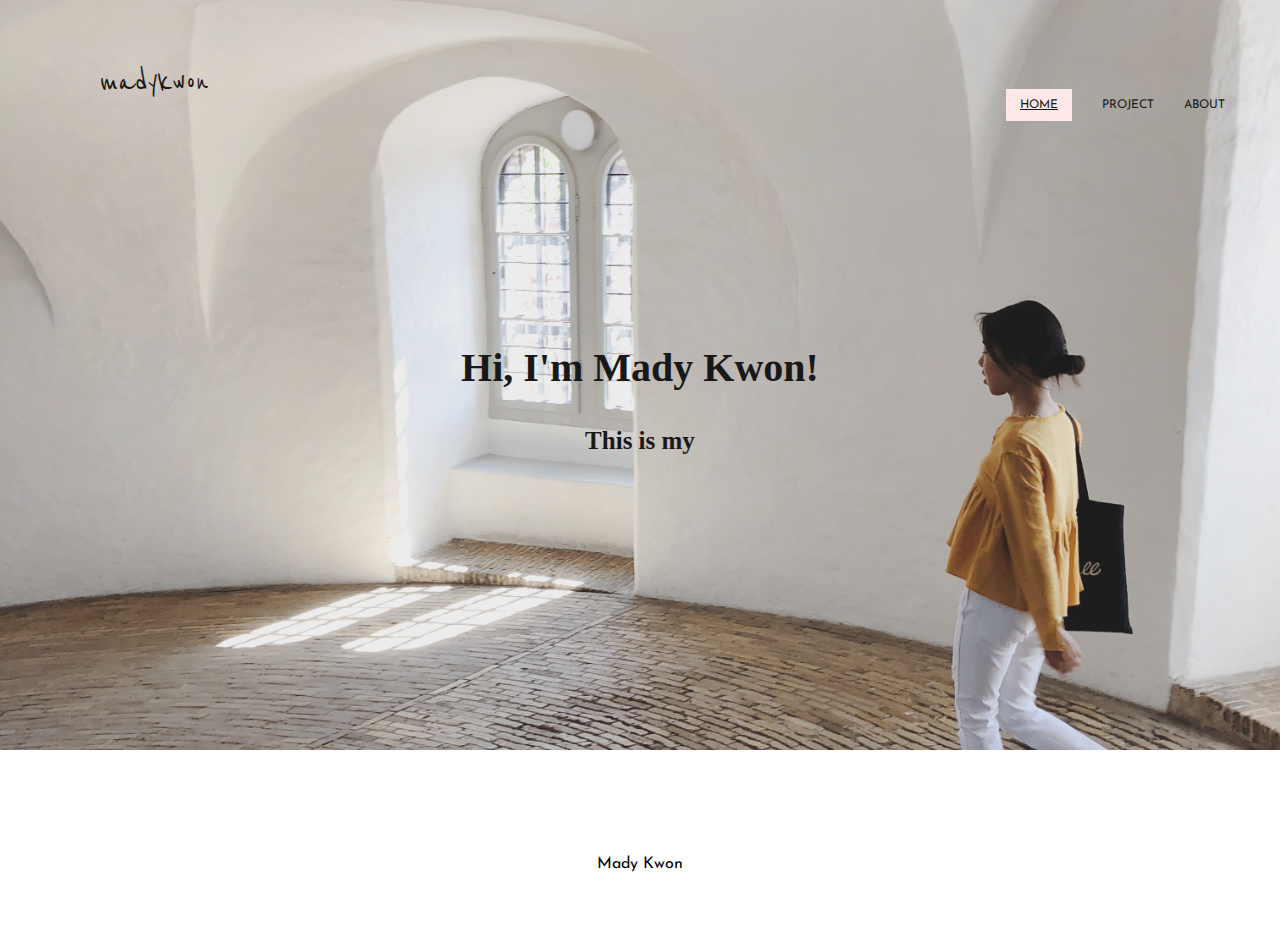
<file: index.html>
<!DOCTYPE html>
<html lang="en">
<meta content="width=device-width, initial-scale=1" name="viewport" />

<head> 
	<meta charset="UTF-8">
	<link rel="stylesheet" type="text/css" href="css/html5reset.css">
	<link rel="stylesheet" type="text/css" href="css/style.css">
	<link rel="stylesheet" href="https://fonts.googleapis.com/css?family=Taprom">
	<link rel="stylesheet" href="https://fonts.googleapis.com/css?family=Josefin Sans">
	<link rel="stylesheet" href="https://fonts.googleapis.com/css?family=Reenie+Beanie">
	<link rel="stylesheet" href="https://use.fontawesome.com/releases/v5.6.3/css/all.css" integrity="sha384-UHRtZLI+pbxtHCWp1t77Bi1L4ZtiqrqD80Kn4Z8NTSRyMA2Fd33n5dQ8lWUE00s/" crossorigin="anonymous">
	<title>Mady Kwon</title>
</head>

<body>
<div class="parallax">
	<a class="skip" href="#content">Skip to Content</a>
	<header>
		<a href=index.html id="logo">madykwon</a>
		<nav>
			<span class="navbar-toggle" id="js-navbar-toggle">
            	<i class="fas fa-bars"></i>
       		</span>
			<ul class="main-nav" id="js-menu">
				<li><a class="current" href=index.html>HOME</a></li>
				<li><a href=project.html>PROJECT</a></li>
				<li><a href=aboutme.html>ABOUT</a></li>
			</ul>
		</nav>	
	</header>
	
<main id="content">
	<div class="caption">
		<h1>Hi, I'm Mady Kwon!</h1>
		<h2 id="type"></h2>
	</div>
</div>
	<div id="gallery">
		
	</div>
</main>

<footer>
	<div class="footer-items">
		<a href="https://www.instagram.com/mady_kwon/" target="_blank" aria-label="Instagram Profile"><i aria-hidden="true" class="fab fa-instagram fa-2x" title="Instagram Profile"></i></a>
		<a href="https://www.linkedin.com/in/madeline-kwon/" target="_blank" aria-label="LinkedIn Profile"><i aria-hidden="true" class="fab fa-linkedin-in fa-2x" title="LinkedIn Profile"></i></a>
		<a href="mailto:madykwon@gmail.com" target="_blank" aria-label="Email contact"><i aria-hidden="true" class="far fa-envelope fa-2x" title="Email contact"></i></a>
	</div>
	<div>
		<i class="far fa-copyright"></i>
		Mady Kwon
	</div>
</footer>

<script src="index_script.js"></script>
	
</body>
</html>
</file>
<file: css/style.css>
* {
	box-sizing: border-box;
}

.skip {
	position: absolute;
	left: -1000px;
}

.skip:focus {
	left: 0;
	color: blue;
	text-decoration: underline;
}

header{
	font-family: 'Josefin Sans';
	font-size: 12px;
	padding-top: 44px;
	padding-bottom: 30px;
	z-index: 1;
}

#logo{
	display: flex;
	font-family: 'Reenie Beanie', cursive;
	width: 30%;
	font-size: 35px;
	font-weight: 400;
	padding-left: 30px;
	padding-top: 20px;
	text-decoration: none;
	color: black;
}

h1{
	text-align: center;
	font-family: 'Taproom', serif;
	font-size: 30px;
	margin-top: 10px;
	margin-bottom: 20px;
}

.brushed {
	background: url("brushh.png") center;
	background-repeat: no-repeat;
	background-size: 17% 100%;
	opacity: 0.9;
	padding: 8px 0;
}

.brush-long{
	background: url("brush-stroke.png");
	background-repeat: no-repeat;
	background-size: 16% 75%;
	background-position: 125px;
	opacity: 0.9;
}

.brush-short{
	background: url("brush-stroke.png");
	background-repeat: no-repeat;
	background-size: 8% 75%;
	background-position: 125px;
	opacity: 0.9;
}

.brush-med{
	background: url("brush-stroke.png");
	background-repeat: no-repeat;
	background-size: 9% 75%;
	background-position: 125px;
	opacity: 0.9;
}

h2{
	font-family: 'Taproom', serif;
	font-size: 20px;
	padding: 20px 50px;
}

h3{
	font-family: 'Taproom', serif;
	font-size: 20px;
	padding: 20px 140px;
}

#type{
	text-align: center;
	font-size: 25px;
}

nav{
	padding-top: 15px;
}

nav li {
	text-align: center;
	border: 0.3px solid grey;
	width: 100%;
	padding: 18px ;
	margin: 0;
	background-color: #ffe6e6;
}

nav a, div a{
	color: black;
	text-decoration: none;
}

nav a:active{
	background: white;
	padding: 10px 14px;
}

nav li:hover{
	text-decoration: underline;
}

nav li .current{
	text-decoration: underline;
	padding: 10px 14px;
}

.navbar-toggle {
	display: none;
}


p{
	font-size: 18px;
	padding: 20px 140px;
	line-height: 1.2;
}

p a:visited{
	color: black;
	text-decoration: underline;
}

p a:hover{
	color: purple;
}

ul {
	margin-left: 200px;
	line-height: 22px;
	padding-bottom: 20px;
}

#content:nth-child(2){
	text-indent: 50px;
}

.accordion {
	color: black;
	cursor: pointer;
	padding-top: 20px;
	padding-bottom: 20px;
	font-family: 'Taproom', serif;
	font-weight: 800;
	border: none;
	text-align: center;
	outline: none;
	font-size: 18px;
	transition: 0.4s;
	position: relative;
  	left: 50%;
  	width: 59%;
  	transform: translate(-50%);
}

.active, .accordion:hover, .accordion:focus{
	background-color: #ffe27c; 
}

.aside {
	margin-left: 0;
	text-align: center;
	font-weight: 200;
}

.panel {
	padding: 0 18px;
	background-color: white;
	display: none;
	overflow: hidden;
	text-align: justify;
}

.foods{
	text-align: center;
	font-family: 'Taproom', serif;
	font-size: 20px;
}

#gallery{
	display: flex;
	flex-flow: row wrap;
	align-items: flex-start;
	justify-content: center;
}

#gallery img{
	max-width: 80%;
	margin-bottom: 10px;
}

.container{
	display: flex;
	flex-flow: row wrap;
	align-items: flex-start;
	justify-content: center;
}

.container img {
	width: 550px;
	max-width: 80%; 
	max-height: 800px;
	margin-bottom: 10px;
}

.slideshow-container {
	display: flex;
	flex-flow: row wrap;
	align-items: flex-start;
	justify-content: center;
	position: relative;
}

.slides {
	display: none;
	max-width: 60%;
}

.slides img {
	width: 100%;
	max-height: 650px;
	margin: 0px auto;
}

.prev, .next {
	cursor: pointer;
	position: absolute;
	top: 50%;
	margin-top: -22px;
	padding: 16px;
	color: white;
	font-weight: bold;
	font-size: 18px;
	transition: 0.6s ease;
	border-radius: 0 3px 3px 0;
	user-select: none;
}

.next {
	right: 0;
	border-radius: 3px 0 0 3px;
}

.prev:hover, .next:hover {
	background-color: rgba(0,0,0,0.8);
}

.text {
	color: #f2f2f2;
	font-size: 15px;
	padding: 8px 12px;
	position: absolute;
	bottom: 8px;
	width: 100%;
	text-align: center;
}

.dot, .dot:focus{
	cursor: pointer;
	height: 15px;
	width: 15px;
	margin: 0 2px;
	background-color: #bbb;
	border-radius: 50%;
	display: inline-block;
	transition: background-color 0.6s ease;
}

.active, .dot:hover, .dot:focus{
	background-color: #717171;
}

footer{
	background-color: white;
	text-align: center;
	margin: 44px;
	margin-top: 20px;
	padding: 20px;

}

.footer-items a{
	margin: 8px;
	color: black;
}

.footer-items a:active, .footer-items a:hover{
	color: purple;
}

footer div{
	padding-top: 15px;
	font-family: 'Josefin Sans';
}



@media only screen 
  and (min-width: 600px) and (max-width: 868px),
  and (orientation: landscape) and (max-width: 868px) {

	p{
		font-size: 16px;
		padding: 10px 50px 20px 50px;
	}

	h1{
		font-size: 30px;
	}

	h2{
		font-size: 20px;
	}

	nav li {
		width: 60%;
		margin: 0 auto;
		padding: 10px;
		border: none;
		background: none;
		text-align: center;
	}

	nav li a:hover{
		background: #ffe6e6;
		padding: 5px;
	}

	.navbar-toggle {
		display: block;
    	position: absolute;
    	top: 60px;
    	right: 30px;
    	cursor: pointer; 
    	color: black;
    	font-size: 24px;
    }

    .main-nav{
    	list-style-type: none;
    	display: none;
    }

    .active {
  		display: block;
	}

	#ending{
		margin: 20px 50px 20px 95px;
	}
}

@media only screen and (min-width: 868px) {

	.body {
		background-color: white; 
	}
	
	.caption{
		position: absolute;
		top: 45%;
		width: 100%;
		text-align: center;
	}

	.parallax {
		position: relative;
		opacity: 0.90;
		margin-bottom: 20px;
		background-attachment: fixed;
		background-position: center;
		background-repeat: no-repeat;
		background-size: cover;
		background-image: url("homepage.jpeg");
		min-height: 750px;
	}
	
	header{
		display: flex;
		justify-content: space-between;
	}

	h1{
		font-size: 40px;
	}

	.navbar-toggle {
		display: none;
	}

	nav ul {
		display: flex;
		flex-direction: row;
		justify-content: flex-end;
		padding-right: 40px;
	}

	nav ul li{
		display: block;
		width: 50%;
		margin-top: 20px;
		padding: 15px;
		border: none;
		background: none;
	}

	nav li:hover{
		text-decoration: underline;
		color: #ffe6e6;
	}

	nav li .current{
		background-color: #ffe6e6;
		text-decoration: underline;
		padding: 10px 14px;
	}

	.intro{
		background: white;
	}

	#logo{
		width: 25%;
		padding-left: 100px;
	}

	.foods{
		margin: 30px 150px 20px 150px;
	}

	.bold{
		margin: 30px 150px 5px 200px;
	}

	#ending{
		line-height: 2;
		margin: 0 175px 10px 200px;
	}

	#gallery img{
		padding: 10px;
		max-width: 30%;
	}

	.container img{
		padding: 10px;
		max-width: 60%;
	}

	.sticky {
		position: fixed;
		top: 0;
		width: 100%;
	}

	.sticky + #content {
		padding-top: 150px;
	}
}
</file>
